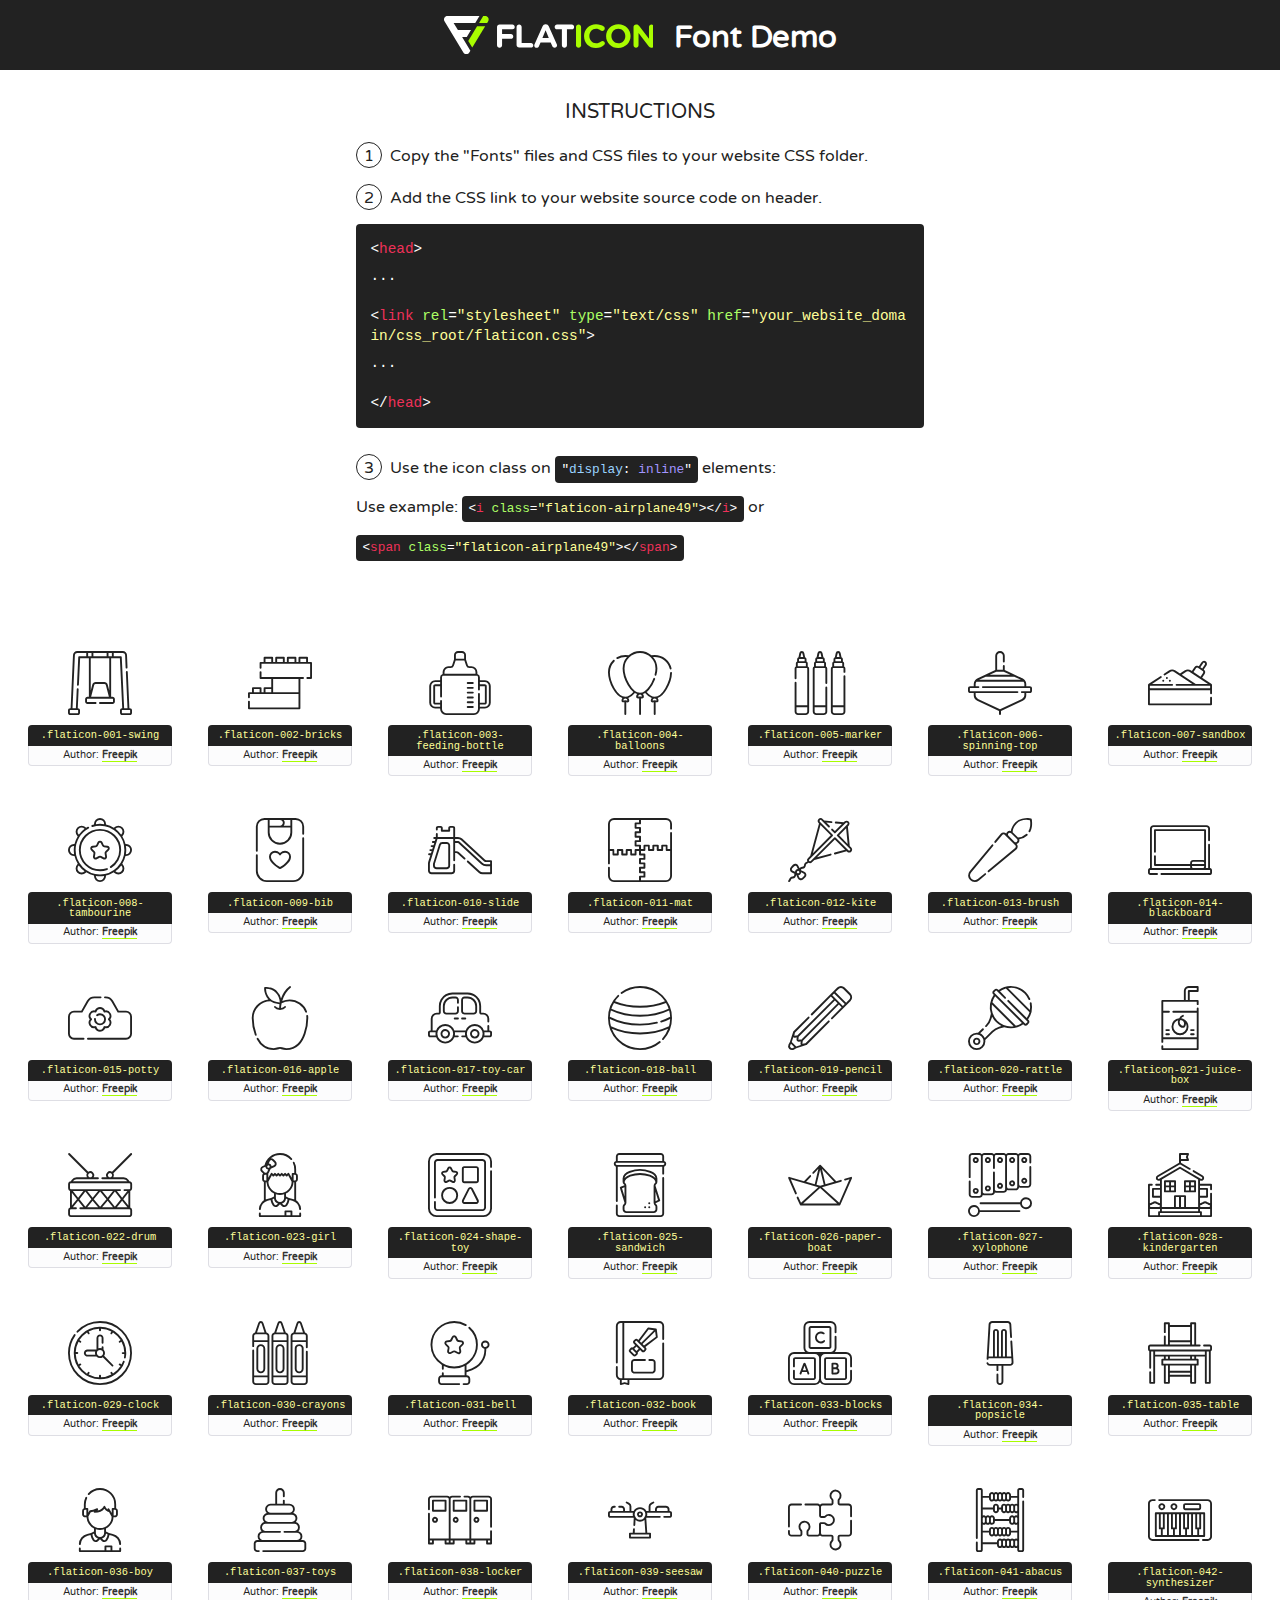
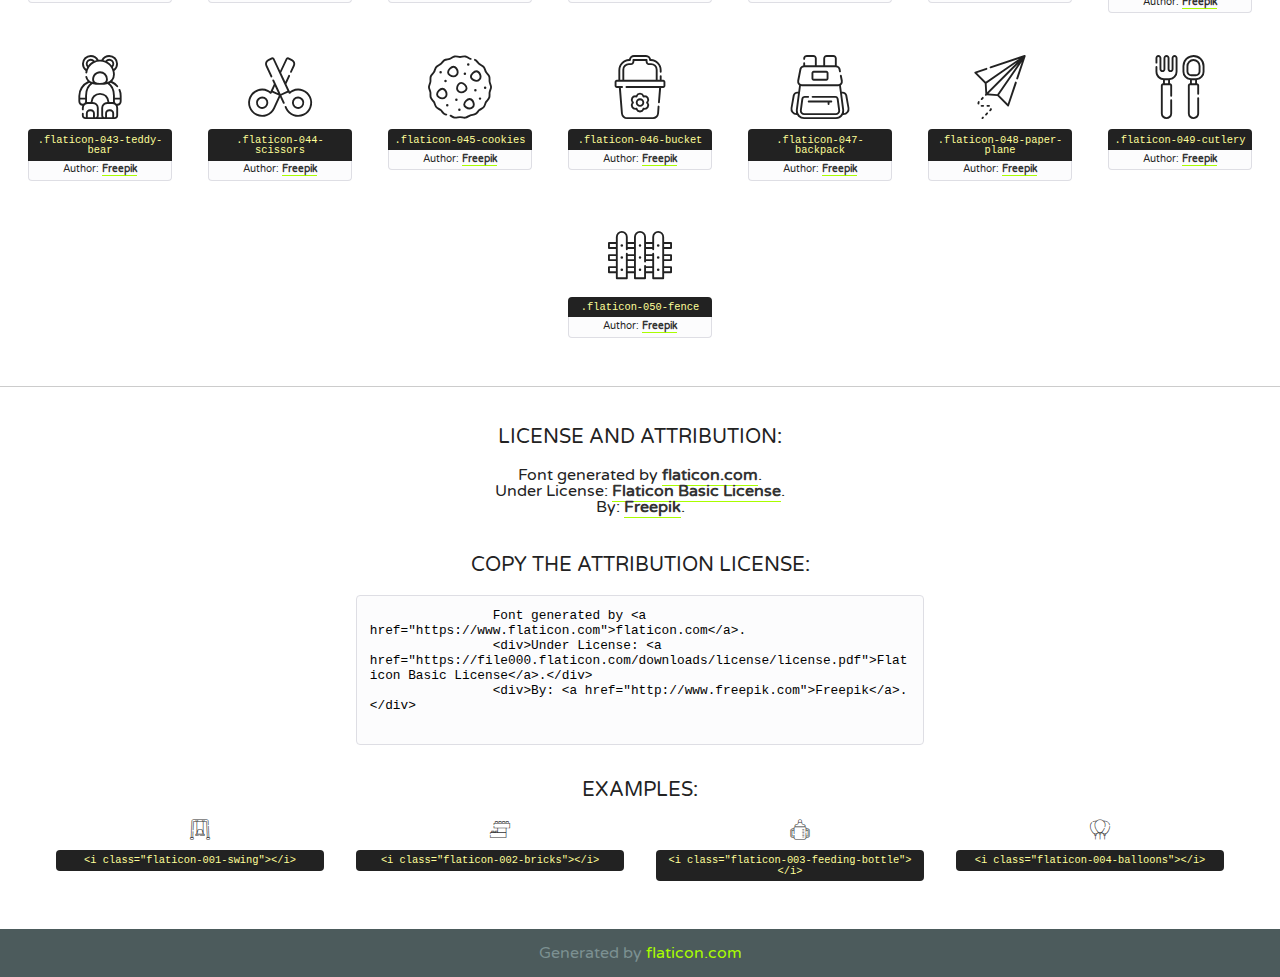
<file: common_static/lib/flaticon/font/flaticon.html>
<!DOCTYPE html>
<!--
  Flaticon icon font: Flaticon
  Creation date: 11/06/2020 07:22
-->
<html>
    <!DOCTYPE html>

    <head>
        <title>Flaticon WebFont</title>
        <link href="http://fonts.googleapis.com/css?family=Varela+Round" rel="stylesheet" type="text/css" />
        <link rel="stylesheet" type="text/css" href="flaticon.css">
        <meta charset="UTF-8">
        <style>
            html, body, div, span, applet, object, iframe,
            h1, h2, h3, h4, h5, h6, p, blockquote, pre,
            a, abbr, acronym, address, big, cite, code,
            del, dfn, em, img, ins, kbd, q, s, samp,
            small, strike, strong, sub, sup, tt, var,
            b, u, i, center,
            dl, dt, dd, ol, ul, li,
            fieldset, form, label, legend,
            table, caption, tbody, tfoot, thead, tr, th, td,
            article, aside, canvas, details, embed,
            figure, figcaption, footer, header, hgroup,
            menu, nav, output, ruby, section, summary,
            time, mark, audio, video {
                margin: 0;
                padding: 0;
                border: 0;
                font-size: 100%;
                font: inherit;
                vertical-align: baseline;
            }
            /* HTML5 display-role reset for older browsers */
            article, aside, details, figcaption, figure,
            footer, header, hgroup, menu, nav, section {
                display: block;
            }
            body {
                line-height: 1;
            }
            ol, ul {
                list-style: none;
            }
            blockquote, q {
                quotes: none;
            }
            blockquote:before, blockquote:after,
            q:before, q:after {
                content: '';
                content: none;
            }
            table {
                border-collapse: collapse;
                border-spacing: 0;
            }
            body {
                font-family: 'Varela Round', Helvetica, Arial, sans-serif;
                font-size: 16px;
                color: #222;
            }
            a {
                color: #333;
                border-bottom: 1px solid #a9fd00;
                font-weight: bold;
                text-decoration: none;
            }
            * {
                -moz-box-sizing: border-box;
                -webkit-box-sizing: border-box;
                box-sizing: border-box;
                margin: 0;
                padding: 0;
            }
            [class^="flaticon-"]:before, [class*=" flaticon-"]:before, [class^="flaticon-"]:after, [class*=" flaticon-"]:after {
                font-family: Flaticon;
                font-size: 30px;
                font-style: normal;
                margin-left: 20px;
                color: #333;
            }
            .wrapper {
                max-width: 600px;
                margin: auto;
                padding: 0 1em;
            }
            .title {
                font-size: 1.25em;
                text-align: center;
                margin-bottom: 1em;
                text-transform: uppercase;
            }
            header {
                text-align: center;
                background-color: #222;
                color: #fff;
                padding: 1em;
            }
            header .logo {
                width: 210px;
                height: 38px;
                display: inline-block;
                vertical-align: middle;
                margin-right: 1em;
                border: none;
            }
            header strong {
                font-size: 1.95em;
                font-weight: bold;
                vertical-align: middle;
                margin-top: 5px;
                display: inline-block;
            }
            .demo {
                margin: 2em auto;
                line-height: 1.25em;
            }
            .demo ul li {
                margin-bottom: 1em;
            }
            .demo ul li .num {
                color: #222;
                border-radius: 20px;
                display: inline-block;
                width: 26px;
                padding: 3px;
                height: 26px;
                text-align: center;
                margin-right: 0.5em;
                border: 1px solid #222;
            }
            .demo ul li code {
                background-color: #222;
                border-radius: 4px;
                padding: 0.25em 0.5em;
                display: inline-block;
                color: #fff;
                font-family: Consolas,Monaco,Lucida Console,Liberation Mono,DejaVu Sans Mono,Bitstream Vera Sans Mono,Courier New, monospace;
                font-weight: lighter;
                margin-top: 1em;
                font-size: 0.8em;
                word-break: break-all;
            }
            .demo ul li code.big {
                padding: 1em;
                font-size: 0.9em;
            }
            .demo ul li code .red {
                color: #EF3159;
            }
            .demo ul li code .green {
                color: #ACFF65;
            }
            .demo ul li code .yellow {
                color: #FFFF99;
            }
            .demo ul li code .blue {
                color: #99D3FF;
            }
            .demo ul li code .purple {
                color: #A295FF;
            }
            .demo ul li code .dots {
                margin-top: 0.5em;
                display: block;
            }
            #glyphs {
                border-bottom: 1px solid #ccc;
                padding: 2em 0;
                text-align: center;
            }
            .glyph {
                display: inline-block;
                width: 9em;
                margin: 1em;
                text-align: center;
                vertical-align: top;
                background: #FFF;
            }
            .glyph .glyph-icon {
                padding: 10px;
                display: block;
                font-family:"Flaticon";
                font-size: 64px;
                line-height: 1;
            }
            .glyph .glyph-icon:before {
                font-size: 64px;
                color: #222;
                margin-left: 0;
            }
            .class-name {
                font-size: 0.65em;
                background-color: #222;
                color: #fff;
                border-radius: 4px 4px 0 0;
                padding: 0.5em;
                color: #FFFF99;
                font-family: Consolas,Monaco,Lucida Console,Liberation Mono,DejaVu Sans Mono,Bitstream Vera Sans Mono,Courier New, monospace;
            }
            .author-name {
                font-size: 0.6em;
                background-color: #fcfcfd;
                border: 1px solid #DEDEE4;
                border-top: 0;
                border-radius: 0 0 4px 4px;
                padding: 0.5em;
            }
            .class-name:last-child {
                font-size: 10px;
                color:#888;
            }
            .class-name:last-child a {
                font-size: 10px;
                color:#555;
            }
            .class-name:last-child a:hover {
                color:#a9fd00;
            }
            .glyph > input {
                display: block;
                width: 100px;
                margin: 5px auto;
                text-align: center;
                font-size: 12px;
                cursor: text;
            }
            .glyph > input.icon-input {
                font-family:"Flaticon";
                font-size: 16px;
                margin-bottom: 10px;
            }
            .attribution .title {
                margin-top: 2em;
            }
            .attribution textarea {
                background-color: #fcfcfd;
                padding: 1em;
                border: none;
                box-shadow: none;
                border: 1px solid #DEDEE4;
                border-radius: 4px;
                resize: none;
                width: 100%;
                height: 150px;
                font-size: 0.8em;
                font-family: Consolas,Monaco,Lucida Console,Liberation Mono,DejaVu Sans Mono,Bitstream Vera Sans Mono,Courier New, monospace;
                -webkit-appearance: none;
            }
            .iconsuse {
                margin: 2em auto;
                text-align: center;
                max-width: 1200px;
            }
            .iconsuse:after {
                content: '';
                display: table;
                clear: both;
            }
            .iconsuse .image {
                float: left;
                width: 25%;
                padding: 0 1em;
            }
            .iconsuse .image p {
                margin-bottom: 1em;
            }
            .iconsuse .image span {
                display: block;
                font-size: 0.65em;
                background-color: #222;
                color: #fff;
                border-radius: 4px;
                padding: 0.5em;
                color: #FFFF99;
                margin-top: 1em;
                font-family: Consolas,Monaco,Lucida Console,Liberation Mono,DejaVu Sans Mono,Bitstream Vera Sans Mono,Courier New, monospace;
            }
            #footer {
                text-align: center;
                background-color: #4C5B5C;
                color: #7c9192;
                padding: 1em;
            }
            #footer a {
                border: none;
                color: #a9fd00;
                font-weight: normal;
            }
            @media (max-width: 960px) {
                .iconsuse .image {
                    width: 50%;
                }
            }
            @media (max-width: 560px) {
                .iconsuse .image {
                    width: 100%;
                }
            }
            .attrDiv {

            }
        </style>
        <link rel="stylesheet" href="flaticon.css">
    </head>

    <body class="characters-off">
        <header>
            <a href="https://www.flaticon.com" target="_blank" class="logo">
                <svg version="1.1" xmlns="http://www.w3.org/2000/svg" xmlns:xlink="http://www.w3.org/1999/xlink" xmlns:a="http://ns.adobe.com/AdobeSVGViewerExtensions/3.0/" viewBox="0 0 560.875 102.036" enable-background="new 0 0 560.875 102.036" xml:space="preserve">
                        <defs>
                        </defs>
                        <g>
                            <g class="letters">
                                <path fill="#ffffff" d="M141.596,29.675c0-3.777,2.985-6.767,6.764-6.767h34.438c3.426,0,6.15,2.728,6.15,6.15
                                c0,3.43-2.724,6.149-6.15,6.149h-27.674v13.091h23.719c3.429,0,6.151,2.724,6.151,6.15c0,3.43-2.723,6.149-6.151,6.149h-23.719
                                v17.574c0,3.773-2.986,6.761-6.764,6.761c-3.779,0-6.764-2.989-6.764-6.761V29.675z"></path>
                                <path fill="#ffffff" d="M193.844,29.149c0-3.781,2.985-6.767,6.764-6.767c3.776,0,6.763,2.985,6.763,6.767v42.957h25.039
                                c3.426,0,6.149,2.726,6.149,6.153c0,3.425-2.723,6.15-6.149,6.15h-31.802c-3.779,0-6.764-2.986-6.764-6.768V29.149z"></path>
                                <path fill="#ffffff" d="M241.891,75.71l21.438-48.407c1.492-3.341,4.215-5.357,7.906-5.357h0.792
                                c3.686,0,6.323,2.017,7.815,5.357l21.439,48.407c0.436,0.967,0.701,1.845,0.701,2.723c0,3.602-2.809,6.501-6.414,6.501
                                c-3.161,0-5.269-1.845-6.499-4.655l-4.132-9.661h-27.059l-4.301,10.102c-1.144,2.631-3.426,4.214-6.237,4.214
                                c-3.517,0-6.24-2.81-6.24-6.325C241.1,77.64,241.451,76.677,241.891,75.71z M279.932,58.666l-8.521-20.297l-8.526,20.297H279.932
                                z"></path>
                                <path fill="#ffffff" d="M314.864,35.387H301.86c-3.429,0-6.239-2.813-6.239-6.238c0-3.429,2.811-6.24,6.239-6.24h39.533
                                c3.426,0,6.237,2.811,6.237,6.24c0,3.425-2.811,6.238-6.237,6.238h-13.001v42.785c0,3.773-2.99,6.761-6.764,6.761
                                c-3.779,0-6.764-2.989-6.764-6.761V35.387z"></path>
                                <path fill="#A9FD00" d="M352.615,29.149c0-3.781,2.985-6.767,6.767-6.767c3.774,0,6.761,2.985,6.761,6.767v49.024
                                c0,3.773-2.987,6.761-6.761,6.761c-3.781,0-6.767-2.989-6.767-6.761V29.149z"></path>
                                <path fill="#A9FD00" d="M374.132,53.836v-0.179c0-17.481,13.178-31.801,32.065-31.801c9.22,0,15.459,2.458,20.557,6.238
                                c1.402,1.054,2.637,2.985,2.637,5.357c0,3.692-2.985,6.59-6.681,6.59c-1.845,0-3.071-0.702-4.044-1.319
                                c-3.776-2.813-7.729-4.393-12.562-4.393c-10.364,0-17.831,8.611-17.831,19.154v0.173c0,10.542,7.291,19.329,17.831,19.329
                                c5.715,0,9.492-1.756,13.359-4.834c1.049-0.874,2.458-1.491,4.039-1.491c3.429,0,6.325,2.813,6.325,6.236
                                c0,2.106-1.056,3.78-2.282,4.834c-5.539,4.834-12.036,7.733-21.878,7.733C387.572,85.464,374.132,71.493,374.132,53.836z"></path>
                                <path fill="#A9FD00" d="M433.009,53.836v-0.179c0-17.481,13.79-31.801,32.766-31.801c18.981,0,32.592,14.143,32.592,31.628v0.173
                                c0,17.483-13.785,31.807-32.769,31.807C446.625,85.464,433.009,71.32,433.009,53.836z M484.224,53.836v-0.179
                                c0-10.539-7.725-19.326-18.626-19.326c-10.893,0-18.449,8.611-18.449,19.154v0.173c0,10.542,7.73,19.329,18.626,19.329
                                C476.676,72.986,484.224,64.378,484.224,53.836z"></path>
                                <path fill="#A9FD00" d="M506.233,29.321c0-3.774,2.99-6.763,6.767-6.763h1.401c3.252,0,5.183,1.583,7.029,3.953l26.093,34.265
                                V29.059c0-3.692,2.99-6.677,6.681-6.677c3.683,0,6.671,2.985,6.671,6.677v48.934c0,3.78-2.987,6.765-6.764,6.765h-0.436
                                c-3.257,0-5.188-1.581-7.034-3.953l-27.056-35.492v32.944c0,3.687-2.985,6.676-6.678,6.676c-3.683,0-6.673-2.989-6.673-6.676
                                V29.321z"></path>
                            </g>
                            <g class="insignia">
                                <path fill="#ffffff" d="M48.372,56.137h12.517l11.156-18.537H37.186L25.688,18.539h57.825L94.668,0H9.271
                                C5.925,0,2.842,1.801,1.198,4.716c-1.644,2.907-1.593,6.482,0.134,9.343l50.38,83.501c1.678,2.781,4.689,4.476,7.938,4.476
                                c3.246,0,6.257-1.695,7.935-4.476l2.898-4.804L48.372,56.137z"></path>
                                <g class="i">
                                    <path fill="#A9FD00" d="M93.575,18.539h0.031v0.004l21.652,0.004l2.705-4.488c1.727-2.861,1.778-6.436,0.133-9.343
                                    C116.454,1.801,113.371,0,110.026,0h-5.294L93.575,18.539z"></path>
                                    <polygon fill="#A9FD00" points="88.291,27.356 64.725,66.486 75.519,84.404 109.942,27.356"></polygon>
                                </g>
                            </g>
                        </g>
                    </svg>
            </a>
            <strong>Font Demo</strong>
        </header>

        <section class="demo wrapper">
            <p class="title">Instructions</p>
            <ul>
                <li>
                    <span class="num">1</span>Copy the "Fonts" files and CSS files to your website CSS folder.
                </li>
                <li>
                    <span class="num">2</span>Add the CSS link to your website source code on header.
                    <code class="big">
                        &lt;<span class="red">head</span>&gt;
                        <br/><span class="dots">...</span>
                        <br/>&lt;<span class="red">link</span> <span class="green">rel</span>=<span class="yellow">"stylesheet"</span> <span class="green">type</span>=<span class="yellow">"text/css"</span> <span class="green">href</span>=<span class="yellow">"your_website_domain/css_root/flaticon.css"</span>&gt;
                        <br/><span class="dots">...</span>
                        <br/>&lt;/<span class="red">head</span>&gt;
                    </code>
                </li>

                <li>
                    <p>
                        <span class="num">3</span>Use the icon class on <code>"<span class="blue">display</span>:<span class="purple"> inline</span>"</code> elements:
                        <br />
                        Use example:
                        <code>
                            &lt;<span class="red">i</span> <span class="green">class</span>=<span class="yellow">&quot;flaticon-airplane49&quot;</span>&gt;&lt;/<span class="red">i</span>&gt;
                        </code> or
                        <code>&lt;<span class="red">span</span> <span class="green">class</span>=<span class="yellow">&quot;flaticon-airplane49&quot;</span>&gt;&lt;/<span class="red">span</span>&gt;</code>
                    </p>
                </li>
            </ul>
        </section>

        <section id="glyphs">
            
            <div class="glyph"><div class="glyph-icon flaticon-001-swing"></div>
                <div class="class-name">.flaticon-001-swing</div>
                <div class="author-name">Author: <a href="http://www.freepik.com" title="Freepik">Freepik</a> </div>
            </div>
            
            <div class="glyph"><div class="glyph-icon flaticon-002-bricks"></div>
                <div class="class-name">.flaticon-002-bricks</div>
                <div class="author-name">Author: <a href="http://www.freepik.com" title="Freepik">Freepik</a> </div>
            </div>
            
            <div class="glyph"><div class="glyph-icon flaticon-003-feeding-bottle"></div>
                <div class="class-name">.flaticon-003-feeding-bottle</div>
                <div class="author-name">Author: <a href="http://www.freepik.com" title="Freepik">Freepik</a> </div>
            </div>
            
            <div class="glyph"><div class="glyph-icon flaticon-004-balloons"></div>
                <div class="class-name">.flaticon-004-balloons</div>
                <div class="author-name">Author: <a href="http://www.freepik.com" title="Freepik">Freepik</a> </div>
            </div>
            
            <div class="glyph"><div class="glyph-icon flaticon-005-marker"></div>
                <div class="class-name">.flaticon-005-marker</div>
                <div class="author-name">Author: <a href="http://www.freepik.com" title="Freepik">Freepik</a> </div>
            </div>
            
            <div class="glyph"><div class="glyph-icon flaticon-006-spinning-top"></div>
                <div class="class-name">.flaticon-006-spinning-top</div>
                <div class="author-name">Author: <a href="http://www.freepik.com" title="Freepik">Freepik</a> </div>
            </div>
            
            <div class="glyph"><div class="glyph-icon flaticon-007-sandbox"></div>
                <div class="class-name">.flaticon-007-sandbox</div>
                <div class="author-name">Author: <a href="http://www.freepik.com" title="Freepik">Freepik</a> </div>
            </div>
            
            <div class="glyph"><div class="glyph-icon flaticon-008-tambourine"></div>
                <div class="class-name">.flaticon-008-tambourine</div>
                <div class="author-name">Author: <a href="http://www.freepik.com" title="Freepik">Freepik</a> </div>
            </div>
            
            <div class="glyph"><div class="glyph-icon flaticon-009-bib"></div>
                <div class="class-name">.flaticon-009-bib</div>
                <div class="author-name">Author: <a href="http://www.freepik.com" title="Freepik">Freepik</a> </div>
            </div>
            
            <div class="glyph"><div class="glyph-icon flaticon-010-slide"></div>
                <div class="class-name">.flaticon-010-slide</div>
                <div class="author-name">Author: <a href="http://www.freepik.com" title="Freepik">Freepik</a> </div>
            </div>
            
            <div class="glyph"><div class="glyph-icon flaticon-011-mat"></div>
                <div class="class-name">.flaticon-011-mat</div>
                <div class="author-name">Author: <a href="http://www.freepik.com" title="Freepik">Freepik</a> </div>
            </div>
            
            <div class="glyph"><div class="glyph-icon flaticon-012-kite"></div>
                <div class="class-name">.flaticon-012-kite</div>
                <div class="author-name">Author: <a href="http://www.freepik.com" title="Freepik">Freepik</a> </div>
            </div>
            
            <div class="glyph"><div class="glyph-icon flaticon-013-brush"></div>
                <div class="class-name">.flaticon-013-brush</div>
                <div class="author-name">Author: <a href="http://www.freepik.com" title="Freepik">Freepik</a> </div>
            </div>
            
            <div class="glyph"><div class="glyph-icon flaticon-014-blackboard"></div>
                <div class="class-name">.flaticon-014-blackboard</div>
                <div class="author-name">Author: <a href="http://www.freepik.com" title="Freepik">Freepik</a> </div>
            </div>
            
            <div class="glyph"><div class="glyph-icon flaticon-015-potty"></div>
                <div class="class-name">.flaticon-015-potty</div>
                <div class="author-name">Author: <a href="http://www.freepik.com" title="Freepik">Freepik</a> </div>
            </div>
            
            <div class="glyph"><div class="glyph-icon flaticon-016-apple"></div>
                <div class="class-name">.flaticon-016-apple</div>
                <div class="author-name">Author: <a href="http://www.freepik.com" title="Freepik">Freepik</a> </div>
            </div>
            
            <div class="glyph"><div class="glyph-icon flaticon-017-toy-car"></div>
                <div class="class-name">.flaticon-017-toy-car</div>
                <div class="author-name">Author: <a href="http://www.freepik.com" title="Freepik">Freepik</a> </div>
            </div>
            
            <div class="glyph"><div class="glyph-icon flaticon-018-ball"></div>
                <div class="class-name">.flaticon-018-ball</div>
                <div class="author-name">Author: <a href="http://www.freepik.com" title="Freepik">Freepik</a> </div>
            </div>
            
            <div class="glyph"><div class="glyph-icon flaticon-019-pencil"></div>
                <div class="class-name">.flaticon-019-pencil</div>
                <div class="author-name">Author: <a href="http://www.freepik.com" title="Freepik">Freepik</a> </div>
            </div>
            
            <div class="glyph"><div class="glyph-icon flaticon-020-rattle"></div>
                <div class="class-name">.flaticon-020-rattle</div>
                <div class="author-name">Author: <a href="http://www.freepik.com" title="Freepik">Freepik</a> </div>
            </div>
            
            <div class="glyph"><div class="glyph-icon flaticon-021-juice-box"></div>
                <div class="class-name">.flaticon-021-juice-box</div>
                <div class="author-name">Author: <a href="http://www.freepik.com" title="Freepik">Freepik</a> </div>
            </div>
            
            <div class="glyph"><div class="glyph-icon flaticon-022-drum"></div>
                <div class="class-name">.flaticon-022-drum</div>
                <div class="author-name">Author: <a href="http://www.freepik.com" title="Freepik">Freepik</a> </div>
            </div>
            
            <div class="glyph"><div class="glyph-icon flaticon-023-girl"></div>
                <div class="class-name">.flaticon-023-girl</div>
                <div class="author-name">Author: <a href="http://www.freepik.com" title="Freepik">Freepik</a> </div>
            </div>
            
            <div class="glyph"><div class="glyph-icon flaticon-024-shape-toy"></div>
                <div class="class-name">.flaticon-024-shape-toy</div>
                <div class="author-name">Author: <a href="http://www.freepik.com" title="Freepik">Freepik</a> </div>
            </div>
            
            <div class="glyph"><div class="glyph-icon flaticon-025-sandwich"></div>
                <div class="class-name">.flaticon-025-sandwich</div>
                <div class="author-name">Author: <a href="http://www.freepik.com" title="Freepik">Freepik</a> </div>
            </div>
            
            <div class="glyph"><div class="glyph-icon flaticon-026-paper-boat"></div>
                <div class="class-name">.flaticon-026-paper-boat</div>
                <div class="author-name">Author: <a href="http://www.freepik.com" title="Freepik">Freepik</a> </div>
            </div>
            
            <div class="glyph"><div class="glyph-icon flaticon-027-xylophone"></div>
                <div class="class-name">.flaticon-027-xylophone</div>
                <div class="author-name">Author: <a href="http://www.freepik.com" title="Freepik">Freepik</a> </div>
            </div>
            
            <div class="glyph"><div class="glyph-icon flaticon-028-kindergarten"></div>
                <div class="class-name">.flaticon-028-kindergarten</div>
                <div class="author-name">Author: <a href="http://www.freepik.com" title="Freepik">Freepik</a> </div>
            </div>
            
            <div class="glyph"><div class="glyph-icon flaticon-029-clock"></div>
                <div class="class-name">.flaticon-029-clock</div>
                <div class="author-name">Author: <a href="http://www.freepik.com" title="Freepik">Freepik</a> </div>
            </div>
            
            <div class="glyph"><div class="glyph-icon flaticon-030-crayons"></div>
                <div class="class-name">.flaticon-030-crayons</div>
                <div class="author-name">Author: <a href="http://www.freepik.com" title="Freepik">Freepik</a> </div>
            </div>
            
            <div class="glyph"><div class="glyph-icon flaticon-031-bell"></div>
                <div class="class-name">.flaticon-031-bell</div>
                <div class="author-name">Author: <a href="http://www.freepik.com" title="Freepik">Freepik</a> </div>
            </div>
            
            <div class="glyph"><div class="glyph-icon flaticon-032-book"></div>
                <div class="class-name">.flaticon-032-book</div>
                <div class="author-name">Author: <a href="http://www.freepik.com" title="Freepik">Freepik</a> </div>
            </div>
            
            <div class="glyph"><div class="glyph-icon flaticon-033-blocks"></div>
                <div class="class-name">.flaticon-033-blocks</div>
                <div class="author-name">Author: <a href="http://www.freepik.com" title="Freepik">Freepik</a> </div>
            </div>
            
            <div class="glyph"><div class="glyph-icon flaticon-034-popsicle"></div>
                <div class="class-name">.flaticon-034-popsicle</div>
                <div class="author-name">Author: <a href="http://www.freepik.com" title="Freepik">Freepik</a> </div>
            </div>
            
            <div class="glyph"><div class="glyph-icon flaticon-035-table"></div>
                <div class="class-name">.flaticon-035-table</div>
                <div class="author-name">Author: <a href="http://www.freepik.com" title="Freepik">Freepik</a> </div>
            </div>
            
            <div class="glyph"><div class="glyph-icon flaticon-036-boy"></div>
                <div class="class-name">.flaticon-036-boy</div>
                <div class="author-name">Author: <a href="http://www.freepik.com" title="Freepik">Freepik</a> </div>
            </div>
            
            <div class="glyph"><div class="glyph-icon flaticon-037-toys"></div>
                <div class="class-name">.flaticon-037-toys</div>
                <div class="author-name">Author: <a href="http://www.freepik.com" title="Freepik">Freepik</a> </div>
            </div>
            
            <div class="glyph"><div class="glyph-icon flaticon-038-locker"></div>
                <div class="class-name">.flaticon-038-locker</div>
                <div class="author-name">Author: <a href="http://www.freepik.com" title="Freepik">Freepik</a> </div>
            </div>
            
            <div class="glyph"><div class="glyph-icon flaticon-039-seesaw"></div>
                <div class="class-name">.flaticon-039-seesaw</div>
                <div class="author-name">Author: <a href="http://www.freepik.com" title="Freepik">Freepik</a> </div>
            </div>
            
            <div class="glyph"><div class="glyph-icon flaticon-040-puzzle"></div>
                <div class="class-name">.flaticon-040-puzzle</div>
                <div class="author-name">Author: <a href="http://www.freepik.com" title="Freepik">Freepik</a> </div>
            </div>
            
            <div class="glyph"><div class="glyph-icon flaticon-041-abacus"></div>
                <div class="class-name">.flaticon-041-abacus</div>
                <div class="author-name">Author: <a href="http://www.freepik.com" title="Freepik">Freepik</a> </div>
            </div>
            
            <div class="glyph"><div class="glyph-icon flaticon-042-synthesizer"></div>
                <div class="class-name">.flaticon-042-synthesizer</div>
                <div class="author-name">Author: <a href="http://www.freepik.com" title="Freepik">Freepik</a> </div>
            </div>
            
            <div class="glyph"><div class="glyph-icon flaticon-043-teddy-bear"></div>
                <div class="class-name">.flaticon-043-teddy-bear</div>
                <div class="author-name">Author: <a href="http://www.freepik.com" title="Freepik">Freepik</a> </div>
            </div>
            
            <div class="glyph"><div class="glyph-icon flaticon-044-scissors"></div>
                <div class="class-name">.flaticon-044-scissors</div>
                <div class="author-name">Author: <a href="http://www.freepik.com" title="Freepik">Freepik</a> </div>
            </div>
            
            <div class="glyph"><div class="glyph-icon flaticon-045-cookies"></div>
                <div class="class-name">.flaticon-045-cookies</div>
                <div class="author-name">Author: <a href="http://www.freepik.com" title="Freepik">Freepik</a> </div>
            </div>
            
            <div class="glyph"><div class="glyph-icon flaticon-046-bucket"></div>
                <div class="class-name">.flaticon-046-bucket</div>
                <div class="author-name">Author: <a href="http://www.freepik.com" title="Freepik">Freepik</a> </div>
            </div>
            
            <div class="glyph"><div class="glyph-icon flaticon-047-backpack"></div>
                <div class="class-name">.flaticon-047-backpack</div>
                <div class="author-name">Author: <a href="http://www.freepik.com" title="Freepik">Freepik</a> </div>
            </div>
            
            <div class="glyph"><div class="glyph-icon flaticon-048-paper-plane"></div>
                <div class="class-name">.flaticon-048-paper-plane</div>
                <div class="author-name">Author: <a href="http://www.freepik.com" title="Freepik">Freepik</a> </div>
            </div>
            
            <div class="glyph"><div class="glyph-icon flaticon-049-cutlery"></div>
                <div class="class-name">.flaticon-049-cutlery</div>
                <div class="author-name">Author: <a href="http://www.freepik.com" title="Freepik">Freepik</a> </div>
            </div>
            
            <div class="glyph"><div class="glyph-icon flaticon-050-fence"></div>
                <div class="class-name">.flaticon-050-fence</div>
                <div class="author-name">Author: <a href="http://www.freepik.com" title="Freepik">Freepik</a> </div>
            </div>
            
        </section>

        <section class="attribution wrapper"   style="text-align:center;">
            <div class="title">License and attribution:</div>
            <div class="attrDiv">Font generated by <a href="https://www.flaticon.com">flaticon.com</a>.</div>
            <div class="attrDiv">Under License: <a href="https://file000.flaticon.com/downloads/license/license.pdf">Flaticon Basic License</a>.</div>
            <div class="attrDiv">By: <a href="http://www.freepik.com">Freepik</a>.</div>

            <div class="title">Copy the Attribution License:</div>
            <textarea onclick="this.focus();this.select();">
                Font generated by &lt;a href=&quot;https://www.flaticon.com&quot;&gt;flaticon.com&lt;/a&gt;.
                <div>Under License: <a href="https://file000.flaticon.com/downloads/license/license.pdf">Flaticon Basic License</a>.</div>
                <div>By: <a href="http://www.freepik.com">Freepik</a>.</div>
            </textarea>
        </section>

        <section class="iconsuse">
            <div class="title">Examples:</div>
            
            <div class="image">
                <p>
                    <i class="glyph-icon flaticon-001-swing"></i>
                    <span>&lt;i class=&quot;flaticon-001-swing&quot;&gt;&lt;/i&gt;</span>
                </p>
            </div>
            
            <div class="image">
                <p>
                    <i class="glyph-icon flaticon-002-bricks"></i>
                    <span>&lt;i class=&quot;flaticon-002-bricks&quot;&gt;&lt;/i&gt;</span>
                </p>
            </div>
            
            <div class="image">
                <p>
                    <i class="glyph-icon flaticon-003-feeding-bottle"></i>
                    <span>&lt;i class=&quot;flaticon-003-feeding-bottle&quot;&gt;&lt;/i&gt;</span>
                </p>
            </div>
            
            <div class="image">
                <p>
                    <i class="glyph-icon flaticon-004-balloons"></i>
                    <span>&lt;i class=&quot;flaticon-004-balloons&quot;&gt;&lt;/i&gt;</span>
                </p>
            </div>
            
        </section>

        <div id="footer">
            <div>Generated by <a href="https://www.flaticon.com">flaticon.com</a></div>
        </div>
    </body>
</html>
</file>
<file: common_static/lib/flaticon/font/flaticon.css>
@font-face {
  font-family: "Flaticon";
  src: url("./Flaticon.eot");
  src: url("./Flaticon.eot?#iefix") format("embedded-opentype"),
       url("./Flaticon.woff2") format("woff2"),
       url("./Flaticon.woff") format("woff"),
       url("./Flaticon.ttf") format("truetype"),
       url("./Flaticon.svg#Flaticon") format("svg");
  font-weight: normal;
  font-style: normal;
}

@media screen and (-webkit-min-device-pixel-ratio:0) {
  @font-face {
    font-family: "Flaticon";
    src: url("./Flaticon.svg#Flaticon") format("svg");
  }
}

[class^="flaticon-"]:before, [class*=" flaticon-"]:before,
[class^="flaticon-"]:after, [class*=" flaticon-"]:after {   
  font-family: Flaticon;
        font-size: 20px;
font-style: normal;
margin-left: 20px;
}

.flaticon-001-swing:before { content: "\f100"; }
.flaticon-002-bricks:before { content: "\f101"; }
.flaticon-003-feeding-bottle:before { content: "\f102"; }
.flaticon-004-balloons:before { content: "\f103"; }
.flaticon-005-marker:before { content: "\f104"; }
.flaticon-006-spinning-top:before { content: "\f105"; }
.flaticon-007-sandbox:before { content: "\f106"; }
.flaticon-008-tambourine:before { content: "\f107"; }
.flaticon-009-bib:before { content: "\f108"; }
.flaticon-010-slide:before { content: "\f109"; }
.flaticon-011-mat:before { content: "\f10a"; }
.flaticon-012-kite:before { content: "\f10b"; }
.flaticon-013-brush:before { content: "\f10c"; }
.flaticon-014-blackboard:before { content: "\f10d"; }
.flaticon-015-potty:before { content: "\f10e"; }
.flaticon-016-apple:before { content: "\f10f"; }
.flaticon-017-toy-car:before { content: "\f110"; }
.flaticon-018-ball:before { content: "\f111"; }
.flaticon-019-pencil:before { content: "\f112"; }
.flaticon-020-rattle:before { content: "\f113"; }
.flaticon-021-juice-box:before { content: "\f114"; }
.flaticon-022-drum:before { content: "\f115"; }
.flaticon-023-girl:before { content: "\f116"; }
.flaticon-024-shape-toy:before { content: "\f117"; }
.flaticon-025-sandwich:before { content: "\f118"; }
.flaticon-026-paper-boat:before { content: "\f119"; }
.flaticon-027-xylophone:before { content: "\f11a"; }
.flaticon-028-kindergarten:before { content: "\f11b"; }
.flaticon-029-clock:before { content: "\f11c"; }
.flaticon-030-crayons:before { content: "\f11d"; }
.flaticon-031-bell:before { content: "\f11e"; }
.flaticon-032-book:before { content: "\f11f"; }
.flaticon-033-blocks:before { content: "\f120"; }
.flaticon-034-popsicle:before { content: "\f121"; }
.flaticon-035-table:before { content: "\f122"; }
.flaticon-036-boy:before { content: "\f123"; }
.flaticon-037-toys:before { content: "\f124"; }
.flaticon-038-locker:before { content: "\f125"; }
.flaticon-039-seesaw:before { content: "\f126"; }
.flaticon-040-puzzle:before { content: "\f127"; }
.flaticon-041-abacus:before { content: "\f128"; }
.flaticon-042-synthesizer:before { content: "\f129"; }
.flaticon-043-teddy-bear:before { content: "\f12a"; }
.flaticon-044-scissors:before { content: "\f12b"; }
.flaticon-045-cookies:before { content: "\f12c"; }
.flaticon-046-bucket:before { content: "\f12d"; }
.flaticon-047-backpack:before { content: "\f12e"; }
.flaticon-048-paper-plane:before { content: "\f12f"; }
.flaticon-049-cutlery:before { content: "\f130"; }
.flaticon-050-fence:before { content: "\f131"; }
</file>
